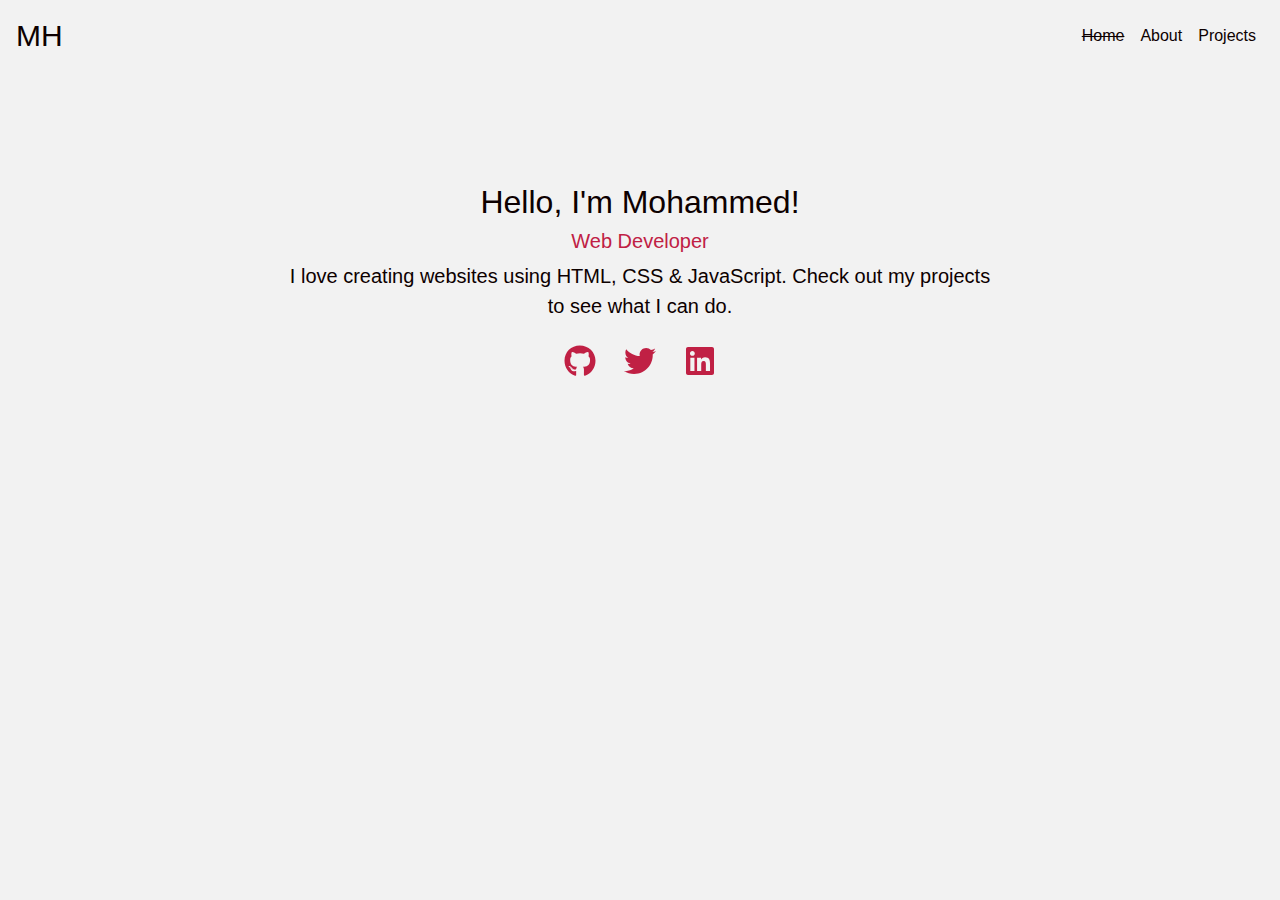
<file: index.html>
<!DOCTYPE html>
<html lang="en">

  <head>
    <meta charset="UTF-8">
    <meta name="viewport" content="width=device-width, initial-scale=1, shrink-to-fit=no">
    <meta http-equiv="X-UA-Compatible" content="ie=edge">
    <title>Mohd Hussein</title>
    <script src="js/all.min.js"></script>
    <link rel="stylesheet" href="css/bootstrap.min.css">
    <link rel="stylesheet" href="css/style.css">

  </head>

  <body>
    <nav class="navbar navbar-expand-sm ">
      <a class="navbar-brand logo" href="index.html">M<span>ohd</span>H<span>ussein</span></a>

      <button class="navbar-toggler navbar-light" type="button" data-toggle="collapse" data-target="#navbarSupportedContent" aria-controls="navbarSupportedContent" aria-expanded="false" aria-label="Toggle navigation">
        <span class="navbar-toggler-icon "></span>
      </button>
      <div class="collapse navbar-collapse" id="navbarSupportedContent">
        <ul class="navbar-nav ml-auto">
          <li class="nav-item">
            <a class="nav-link clicked" href="index.html">Home</a>
          </li>
          <li class="nav-item">
            <a class="nav-link" href="about.html">About</a>
          </li>
          <li class="nav-item">
            <a class="nav-link" href="projects.html">Projects</a>
          </li>

        </ul>
      </div>
    </nav>
    <div class="jumbotron mt-5 mb-0 pb-2 ">
      <h2 class="h2">Hello, I'm Mohammed!</h2>
      <h2 class="h5">Web Developer</h2>
      <p class="lead homeDesc">I love creating websites using
        <span class="html5">HTML</span>,
        <span class="html5">CSS</span>
        &
        <span class="html5">JavaScript</span>. Check out my projects to see what I can do.</p>

    </div>
    <div class="icons-social">
      <a target="_blank" href="https://github.com/MohdHussein" rel="noopener noreferrer">
        <i class="fab fa-github fa-2x"></i>
      </a>
      <a target="_blank" href="https://twitter.com/_MohdHussein" rel="noopener noreferrer">
        <i class="fab fa-twitter fa-2x"></i>
      </a>
      <a target="_blank" href="https://www.linkedin.com/" rel="noopener noreferrer">
        <i class="fab fa-linkedin fa-2x"></i>
      </a>
    </div>
    <script src="js/jquery-3.4.1.slim.min.js"></script>
    <script src="https://cdnjs.cloudflare.com/ajax/libs/popper.js/1.14.7/umd/popper.min.js" integrity="sha384-UO2eT0CpHqdSJQ6hJty5KVphtPhzWj9WO1clHTMGa3JDZwrnQq4sF86dIHNDz0W1" crossorigin="anonymous"></script>
    <script src="js/bootstrap.min.js"></script>
  </body>

</html>
</file>
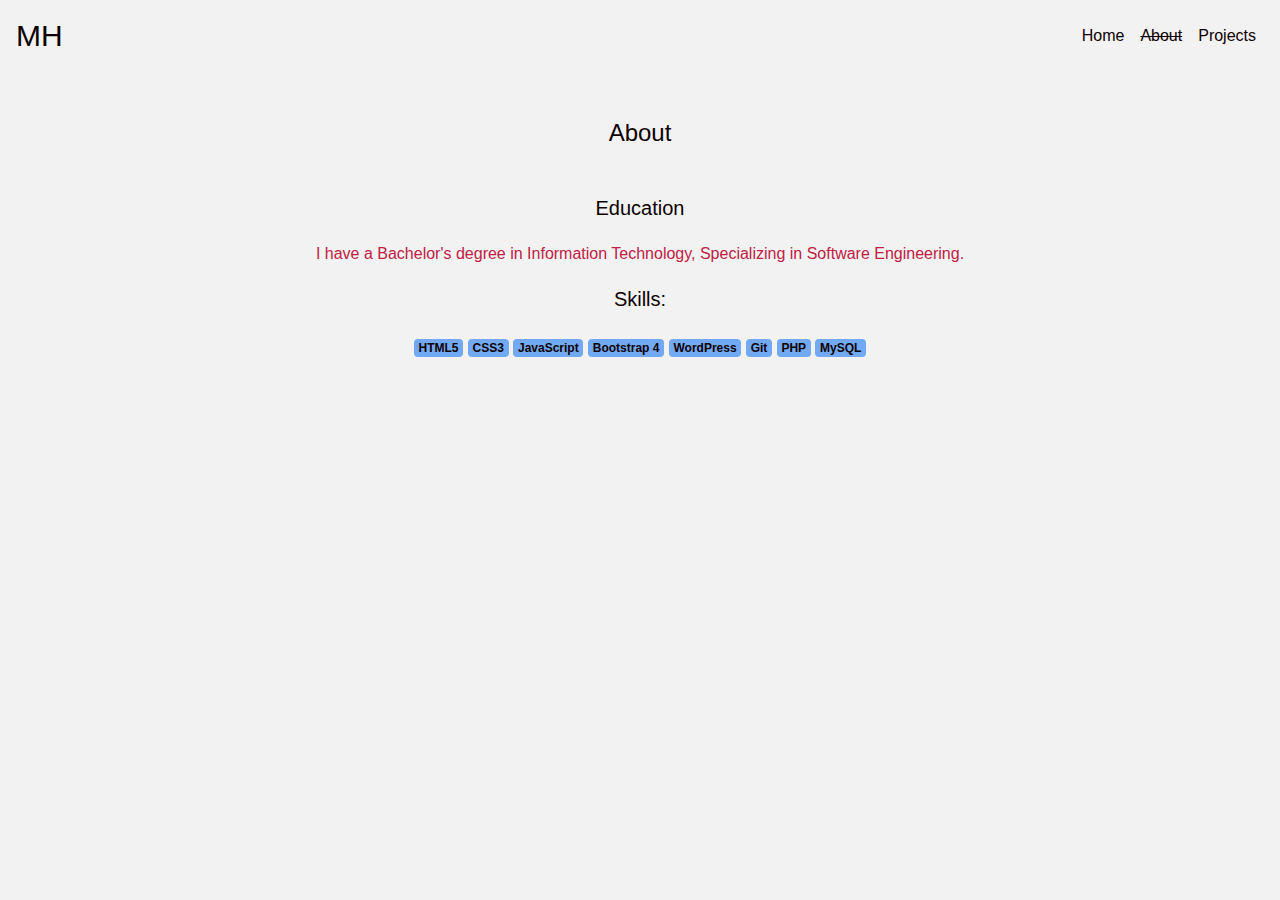
<file: about.html>
<!DOCTYPE html>
<html lang="en">

  <head><meta http-equiv="Content-Type" content="text/html; charset=utf-8">
    
    <meta name="viewport" content="width=device-width, initial-scale=1, shrink-to-fit=no">
    <meta http-equiv="X-UA-Compatible" content="ie=edge">
    <meta name="description" content="Education, Skillset & Interests">
    <title>Mohd Hussein | About</title>
    <link rel="stylesheet" href="css/bootstrap.min.css">
    <link rel="stylesheet" href="css/about.css">

  </head>

  <body>
    <nav class="navbar navbar-expand-sm ">
      <a class="navbar-brand logo" href="index.html">M<span>ohd</span>H<span>ussein</span></a>
      <button class="navbar-toggler navbar-light" type="button" data-toggle="collapse" data-target="#navbarSupportedContent" aria-controls="navbarSupportedContent" aria-expanded="false" aria-label="Toggle navigation">
        <span class="navbar-toggler-icon "></span>
      </button>
      <div class="collapse navbar-collapse " id="navbarSupportedContent">
        <ul class="navbar-nav ml-auto">
          <li class="nav-item">
            <a class="nav-link" href="index.html">Home</a>
          </li>
          <li class="nav-item">
            <a class="nav-link clicked" href="about.html">About</a>
          </li>
          <li class="nav-item">
            <a class="nav-link" href="projects.html">Projects</a>
          </li>

        </ul>
      </div>
    </nav>

    <section>
      <p class="h4 mt-5 mb-5">About</p>
      <p class="h5">Education</p>
      <p class="h6 mt-3">I have a Bachelor's degree in Information Technology, Specializing in Software Engineering.</p>

      <p class="h5 mb-4 mt-3">Skills:</p>
      <div class="skills">
        <span class="badge">HTML5</span>
        <span class="badge">CSS3</span>
        <span class="badge">JavaScript</span>
        <span class="badge">Bootstrap 4</span>
        <span class="badge">WordPress</span>
        <span class="badge">Git</span>
        <span class="badge">PHP</span>
        <span class="badge">MySQL</span>
      </div>



    </section>

    <script src="js/jquery-3.4.1.slim.min.js"></script>
    <script src="https://cdnjs.cloudflare.com/ajax/libs/popper.js/1.14.7/umd/popper.min.js" integrity="sha384-UO2eT0CpHqdSJQ6hJty5KVphtPhzWj9WO1clHTMGa3JDZwrnQq4sF86dIHNDz0W1" crossorigin="anonymous"></script>
    <script src="js/bootstrap.min.js"></script>
  </body>

</html>
</file>
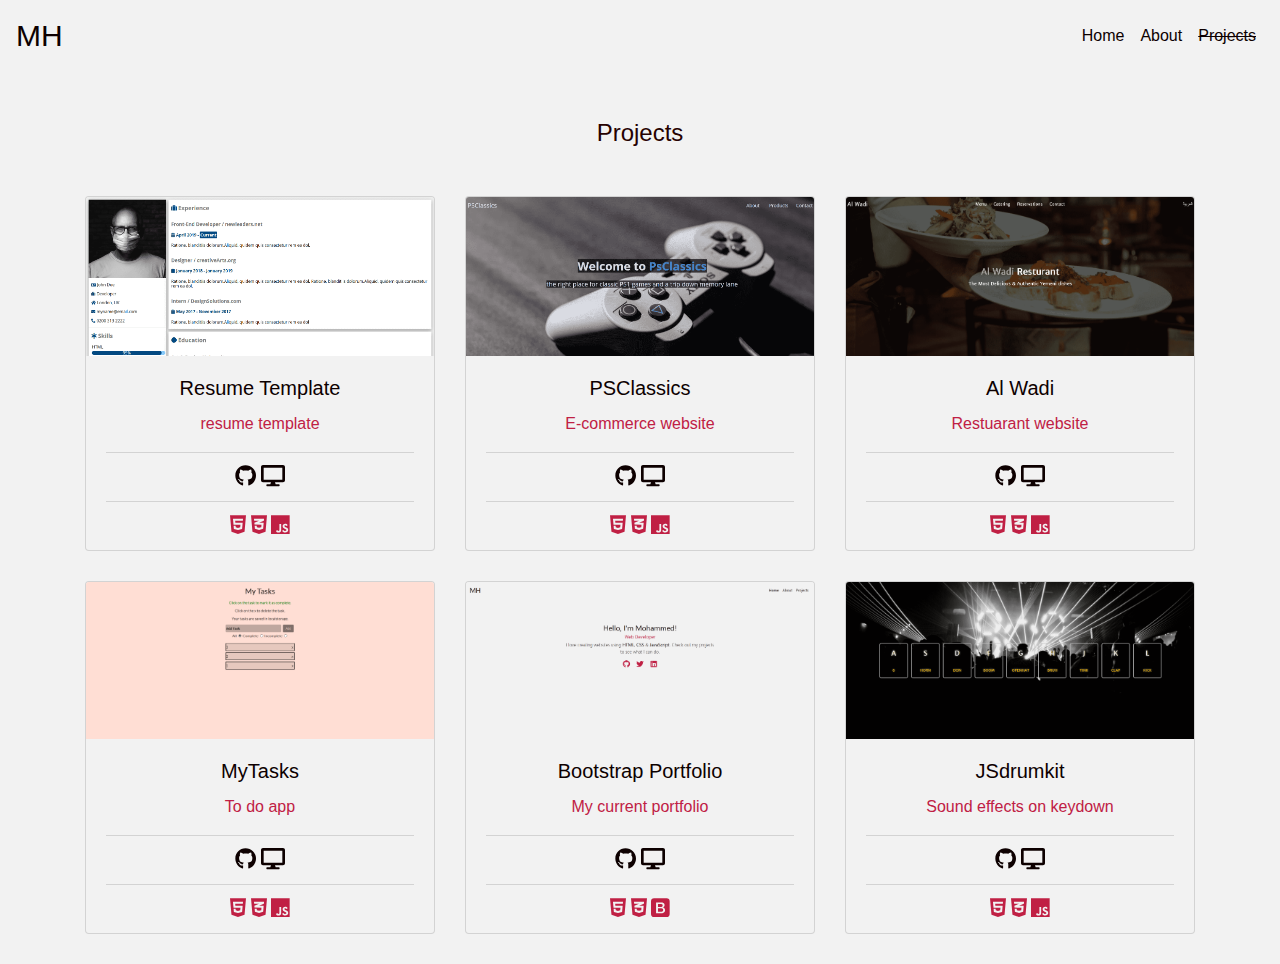
<file: projects.html>
<!DOCTYPE html>
<html lang="en">
  <head>
    <meta charset="UTF-8" />
    <meta
      name="viewport"
      content="width=device-width, initial-scale=1, shrink-to-fit=no"
    />
    <meta http-equiv="X-UA-Compatible" content="ie=edge" />
    <title>Mohd Hussein</title>
    <script src="js/all.min.js"></script>
    <link rel="stylesheet" href="css/bootstrap.min.css" />
    <link rel="stylesheet" href="css/projects.css" />
  </head>

  <body>
    <nav class="navbar navbar-expand-sm">
      <a class="navbar-brand logo" href="index.html"
        >M<span>ohd</span>H<span>ussein</span></a
      >
      <button
        class="navbar-toggler navbar-light"
        type="button"
        data-toggle="collapse"
        data-target="#navbarSupportedContent"
        aria-controls="navbarSupportedContent"
        aria-expanded="false"
        aria-label="Toggle navigation"
      >
        <span class="navbar-toggler-icon"></span>
      </button>
      <div class="collapse navbar-collapse" id="navbarSupportedContent">
        <ul class="navbar-nav ml-auto">
          <li class="nav-item">
            <a class="nav-link" href="index.html">Home</a>
          </li>
          <li class="nav-item">
            <a class="nav-link" href="about.html">About</a>
          </li>
          <li class="nav-item">
            <a class="nav-link clicked" href="projects.html">Projects</a>
          </li>
        </ul>
      </div>
    </nav>

    <div class="container mt-5">
      <p class="h4 mb-5">Projects</p>

      <div class="row">
        <div class="col-lg-4 col-md-6 col-sm-6 col-xs-12 d-flex">
          <div class="card flex-fill">
            <img class="card-img-top img-fluid websiteImg" src="images/resume-template.png" alt="resume-template"/>
            <div class="card-body">
              <h5 class="card-title">Resume Template</h5>
              <p class="card-text">resume template</p>
              <ul class="list-group list-group-flush">
                <li class="list-group-item">
                  <a target="_blank" href="https://github.com/MohdHussein/resume-template" rel="noopener noreferrer">
                    <i class="fab fa-github fa-lg"></i>
                  </a>
                  <a target="_blank" href="https://mohdhussein.net/resume-template" rel="noopener noreferrer">
                    <i class="fas fa-desktop fa-lg"></i>
                  </a>
                </li>
                <li class="list-group-item">
                  <i class="fab fa-html5 fa-lg" title="HTML5"></i>
                  <i class="fab fa-css3-alt fa-lg" title="CSS3"></i>
                  <i class="fab fa-js fa-lg" title="JavaScript"></i>
                </li>
              </ul>
            </div>
          </div>
        </div>
        <div class="col-lg-4 col-md-6 col-sm-6 col-xs-12 d-flex">
          <div class="card flex-fill">
            <img class="card-img-top img-fluid websiteImg" src="images/psclassics.png" alt="psclassics" />
            <div class="card-body">
              <h5 class="card-title">PSClassics</h5>
              <p class="card-text">E-commerce website</p>
              <ul class="list-group list-group-flush">
                <li class="list-group-item">
                  <a target="_blank" href="https://github.com/MohdHussein/PSClassics" rel="noopener noreferrer">
                    <i class="fab fa-github fa-lg"></i>
                  </a>
                  <a target="_blank" href="https://mohdhussein.net/psclassics" rel="noopener noreferrer">
                    <i class="fas fa-desktop fa-lg"></i>
                  </a>
                </li>
                <li class="list-group-item">
                  <i class="fab fa-html5 fa-lg" title="HTML5"></i>
                  <i class="fab fa-css3-alt fa-lg" title="CSS3"></i>
                  <i class="fab fa-js fa-lg" title="JavaScript"></i>
                </li>
              </ul>
            </div>
          </div>
        </div>
        <div class="col-lg-4 col-md-6 col-sm-6 col-xs-12 d-flex">
          <div class="card flex-fill">
            <img class="card-img-top img-fluid websiteImg" src="images/alwadi.png" alt="alwadi"/>
            <div class="card-body">
              <h5 class="card-title">Al Wadi</h5>
              <p class="card-text">Restuarant website</p>
              <ul class="list-group list-group-flush">
                <li class="list-group-item">
                  <a target="_blank" href="https://github.com/mohdhussein/alwadi" rel="noopener noreferrer">
                    <i class="fab fa-github fa-lg"></i>
                  </a>
                  <a target="_blank" href="https://mohdhussein.net/alwadi" rel="noopener noreferrer">
                    <i class="fas fa-desktop fa-lg"></i>
                  </a>
                </li>
                <li class="list-group-item">
                  <i class="fab fa-html5 fa-lg" title="HTML5"></i>
                  <i class="fab fa-css3-alt fa-lg" title="CSS3"></i>
                  <i class="fab fa-js fa-lg" title="JavaScript"></i>
                </li>
              </ul>
            </div>
          </div>
        </div>
        <div class="col-lg-4 col-md-6 col-sm-6 col-xs-12 d-flex">
          <div class="card flex-fill">
            <img class="card-img-top img-fluid websiteImg" src="images/mytasks.png" alt="mytasks"/>
            <div class="card-body">
              <h5 class="card-title">MyTasks</h5>
              <p class="card-text">To do app</p>
              <ul class="list-group list-group-flush">
                <li class="list-group-item">
                  <a target="_blank" href="https://github.com/MohdHussein/MyTasks" rel="noopener noreferrer">
                    <i class="fab fa-github fa-lg"></i>
                  </a>
                  <a target="_blank" href="https://mohdhussein.github.io/MyTasks" rel="noopener noreferrer">
                    <i class="fas fa-desktop fa-lg"></i>
                  </a>
                </li>
                <li class="list-group-item">
                  <i class="fab fa-html5 fa-lg" title="HTML5"></i>
                  <i class="fab fa-css3-alt fa-lg" title="CSS3"></i>
                  <i class="fab fa-js fa-lg" title="JavaScript"></i>
                </li>
              </ul>
            </div>
          </div>
        </div>
        <div class="col-lg-4 col-md-6 col-sm-6 col-xs-12 d-flex">
          <div class="card flex-fill">
            <img
              class="card-img-top img-fluid websiteImg" src="images/portfolio.png" alt="portfolio"/>
            <div class="card-body">
              <h5 class="card-title">Bootstrap Portfolio</h5>
              <p class="card-text">My current portfolio</p>
              <ul class="list-group list-group-flush">
                <li class="list-group-item">
                  <a target="_blank" href="https://github.com/MohdHussein/bootstrap-portfolio" rel="noopener noreferrer">
                    <i class="fab fa-github fa-lg"></i>
                  </a>
                  <a target="_blank" href="https://mohdhussein.net" rel="noopener noreferrer">
                    <i class="fas fa-desktop fa-lg"></i>
                  </a>
                </li>
                <li class="list-group-item">
                  <i class="fab fa-html5 fa-lg" title="HTML5"></i>
                  <i class="fab fa-css3-alt fa-lg" title="CSS3"></i>
                  <i class="fab fa-bootstrap fa-lg" title="Bootstrap4"></i>
                </li>
              </ul>
            </div>
          </div>
        </div>
        <div class="col-lg-4 col-md-6 col-sm-6 col-xs-12 d-flex">
          <div class="card flex-fill">
            <img class="card-img-top img-fluid websiteImg" src="images/jsdrumkit.png" alt="jsdrumkit"/>
            <div class="card-body">
              <h5 class="card-title">JSdrumkit</h5>
              <p class="card-text">Sound effects on keydown</p>
              <ul class="list-group list-group-flush">
                <li class="list-group-item">
                  <a target="_blank" href="https://github.com/MohdHussein/JSDrumKit" rel="noopener noreferrer">
                    <i class="fab fa-github fa-lg"></i>
                  </a>
                  <a target="_blank" href="https://mohdhussein.github.io/JSDrumKit" rel="noopener noreferrer">
                    <i class="fas fa-desktop fa-lg"></i>
                  </a>
                </li>
                <li class="list-group-item">
                  <i class="fab fa-html5 fa-lg" title="HTML5"></i>
                  <i class="fab fa-css3-alt fa-lg" title="CSS3"></i>
                  <i class="fab fa-js fa-lg" title="JavaScript"></i>
                </li>
              </ul>
            </div>
          </div>
        </div>
      </div>
    </div>

    <script src="js/jquery-3.4.1.slim.min.js"></script>
    <script
      src="https://cdnjs.cloudflare.com/ajax/libs/popper.js/1.14.7/umd/popper.min.js"
      integrity="sha384-UO2eT0CpHqdSJQ6hJty5KVphtPhzWj9WO1clHTMGa3JDZwrnQq4sF86dIHNDz0W1"
      crossorigin="anonymous"
    ></script>
    <script src="js/bootstrap.min.js"></script>
  </body>
</html>
</file>
<file: css/style.css>
body {
	margin: 0;
	padding: 0;
	overflow-x: hidden;
	background-color: #F2F2F2;
	color: #0D0000;
}
.logo {
	font-size: 30px;
	font-weight: 400;
}
.logo span {
	font-size: 0;	
	transition: 0.3s;
	transition-timing-function: ease-out;
}
.logo:hover span{
	font-size: 20px;
	transition: 0.5s;
	transition-timing-function: ease-out;
}
.navbar a {
	color: #0D0000;
}
.navbar ul li a:hover {
	color: darkgrey;
}
.clicked {
	text-decoration: line-through;
}
.jumbotron {
	text-align: center;
	display: grid;
	justify-content: center;
	justify-items: center;
	background-color: #F2F2F2;
}
.h2 {
	color: #0D0000;
}
.h5 {
	color: #C02044;
}
.homeDesc {
	width: 80%;
}
.html5 {
	font-weight: 400;
}
.icons-social {
	display: grid;
	width: 100%;
	justify-items: center;
	justify-content: center;
	grid-template-columns: 30px 30px 30px;
	grid-gap: 30px;
}
.icons-social a {
color: #C02044 ;
}
.icons-social a:hover {
	color: #72A9F2;
}
</file>
<file: css/about.css>
body {
	margin: 0;
	padding: 0;
	overflow-x: hidden;
	background-color: #F2F2F2;
	color: #C02044;
}
.logo {
	font-size: 30px;
	font-weight: normal;

}
.logo span {
	font-size: 0;	
	font-weight: lighter;
	transition: 0.3s;
	transition-timing-function: ease-out;
}
.logo:hover span {
	font-size: 20px;
	transition: 0.5s;
	transition-timing-function: ease-out;
}
.navbar a {
	color: #0D0000;
}
.navbar ul li a:hover {
	color: darkgrey;
}
.clicked {
	text-decoration: line-through;
}
.navbar-toggler span {
	color: #C02044;
}

.navbar a {
	color: #0D0000;
}


.badge {
	background-color: #72A9F2;
	color: #0D0000;
}

p:first-of-type {
	color: #0D0000;
}
section {
	width: 100%;
	text-align: center;
	display: grid;
	justify-items: center;
}
section p {
	text-align: center;
	width: 60%;

}
ul {
	display:flex;
	flex-direction: column;
  }

.h5 {
	color: #0D0000;
}


/* Medium devices (tablets, 768px and down) */
@media (max-width: 768px) { 
	section p {
		width: 80%;
		
	}
	
 }
</file>
<file: css/projects.css>
body {
	margin: 0;
	padding: 0;
	overflow-x: hidden;
	background-color: #F2F2F2;
	color: #C02044;
}
.logo {
	font-size: 30px;
	font-weight: normal;

}
.logo span {
	font-size: 0;	
	font-weight: lighter;
	transition: 0.3s;
	transition-timing-function: ease-out;
}
.logo:hover span {
	font-size: 20px;
	transition: 0.5s;
	transition-timing-function: ease-out;
}
.navbar a {
	color: #0D0000;
}
.navbar ul li a:hover {
	color: darkgrey;
}
.clicked {
	text-decoration: line-through;
}

.container {
	text-align: center;
}
.h4 {
	color: #260101;
}
.card {
	width: auto;
	margin-bottom: 30px;
	background-color: #F2F2F2;
	
}
.websiteImg {
	height: 100%;
}
.card-body {
	padding-bottom: 0;
}
.card-title {
	color: #0D0000;
}
.list-group-item {
	color: #C02044;
	background-color: #F2F2F2;
	list-style: none;

}
.list-group-item a {
	color: #0D0000;
}
.list-group-item a:hover {
	color: #72A9F2;
}
.list-group-item i:hover {
	color: #72A9F2;
}
</file>
